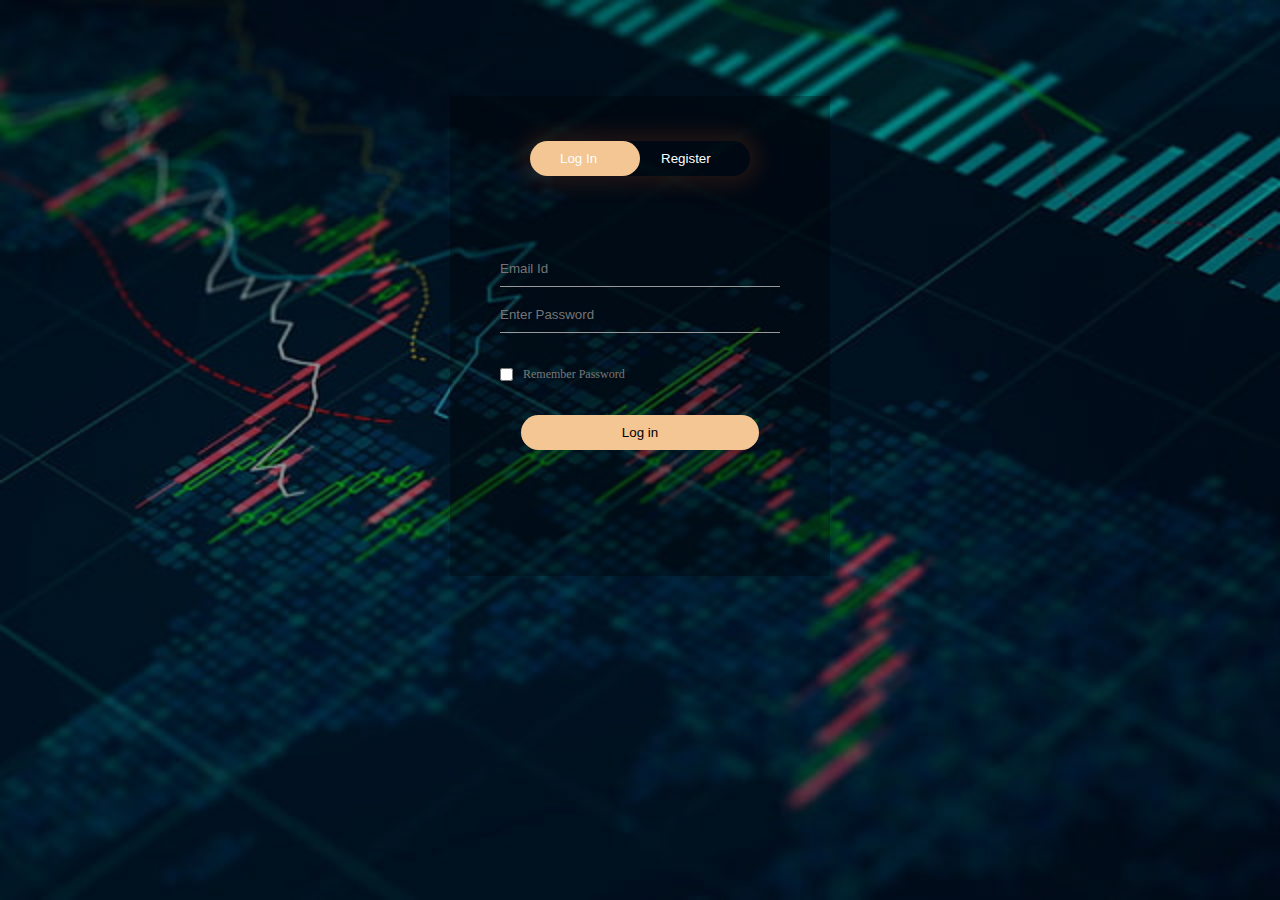
<file: login/login.html>
<!DOCTYPE html>
<html lang="en">
<head>
    <meta charset="UTF-8">
    <title>Learning platform</title>
    <link rel="stylesheet" href="login.css">

</head>
<body>
    <div class="full-page">
        <div class="navbar">
            <div>

            </div>

        </div>
        <div id='login-form'class='login-page'>
            <div class="form-box">
                <div class='button-box'>
                    <div id='btn'></div>
                    <button type='button'onclick='login()'class='toggle-btn'>Log In</button>
                    <button type='button'onclick='register()'class='toggle-btn'>Register</button>
                </div>
                <form id='login' class='input-group-login'>
                    <input type='text'class='input-field'placeholder='Email Id' required >
		    <input type='password'class='input-field'placeholder='Enter Password' required>
		    <input type='checkbox'class='check-box'><span>Remember Password</span>
		    <button type='submit'class='submit-btn'>Log in</button>
		 </form>
		 <form id='register' class='input-group-register'>
		     <input type='text'class='input-field'placeholder='First Name' required>
		     <input type='text'class='input-field'placeholder='Last Name ' required>
		     <input type='email'class='input-field'placeholder='Email Id' required>
		     <input type='password'class='input-field'placeholder='Enter Password' required>
		     <input type='password'class='input-field'placeholder='Confirm Password'  required>
		     <input type='checkbox'class='check-box'><span>I agree to the terms and                                                   conditions</span>
                    <button type='submit'class='submit-btn'>Register</button>
	         </form>
            </div>
        </div>
    </div>

    <script>
        var x=document.getElementById('login');
		var y=document.getElementById('register');
		var z=document.getElementById('btn');
		function register()
		{
			x.style.left='-400px';
			y.style.left='50px';
			z.style.left='110px';
		}
		function login()
		{
			x.style.left='50px';
			y.style.left='450px';
			z.style.left='0px';
		}
	</script>

</body>
</html>
</file>
<file: login/login.css>
*
{
    margin: 0;
    padding: 0;
    box-sizing: border-box;
}
.full-page
{
    height: 100%;
	width: 100%;
	background-image: linear-gradient(rgba(0,0,0,0.4),rgba(0,0,0,0.4)),url(login_background_img.jpg);
	background-position: center;
	background-size: cover;
	position: absolute;
}
.navbar
{
    display: flex;
    align-items: center;
    padding: 20px;
    padding-left: 50px;
    padding-right: 30px;
    padding-top: 50px;
}
nav
{
    flex: 1;
    text-align: right;
}
nav ul
{
    display: inline-block;
    list-style: none;
}
nav ul li
{
    display: inline-block;
    margin-right: 70px;
}
nav ul li a
{
    text-decoration: none;
    font-size: 20px;
    color: white;
    font-family: sans-serif;
}
nav ul li button
{
    font-size: 20px;
    color: white;
    outline: none;
    border: none;
    background: transparent;
    cursor: pointer;
    font-family: sans-serif;
}
nav ul li button:hover
{
    color: aqua;
}
nav ul li a:hover
{
    color: aqua;
}
a
{
    text-decoration: none;
    color: palevioletred;
    font-size: 28px;
}

.form-box
{
    width:380px;
	height:480px;
	position:relative;
	margin:2% auto;
	background:rgba(0,0,0,0.3);
	padding:10px;
    overflow: hidden;
}
.button-box
{
	width:220px;
	margin:35px auto;
	position:relative;
	box-shadow: 0 0 20px 9px #ff61241f;
	border-radius: 30px;
}
.toggle-btn
{
	padding:10px 30px;
	cursor:pointer;
	background:transparent;
	border:0;
	outline: none;
	position: relative;
	color: white;
}
#btn
{
	top: 0;
	left:0;
	position: absolute;
	width: 110px;
	height: 100%;
	background: #F3C693;
	border-radius: 30px;
	transition: .5s;
}
.input-group-login
{
	top: 150px;
	position:absolute;
	width:280px;
	transition:.5s;
}
.input-group-register
{
    top: 120px;
	position:absolute;
	width:280px;
	transition:.5s;
}
.input-field
{
	width: 100%;
	padding:10px 0;
	margin:5px 0;
	border-left:0;
	border-top:0;
	border-right:0;
	border-bottom: 1px solid #999;
	outline:none;
	background: transparent;
}
.submit-btn
{
	width: 85%;
	padding: 10px 30px;
	cursor: pointer;
	display: block;
	margin: auto;
	background: #F3C693;
	border: 0;
	outline: none;
	border-radius: 30px;
}
.check-box
{
	margin: 30px 10px 34px 0;
}
span
{
	color:#777;
	font-size:12px;
	bottom:68px;
	position:absolute;
}
#login
{
	left:50px;
}
#login input
{
	color:white;
	font-size:15;
}
#register
{
	left:450px;
}
#register input
{
	color:white;
	font-size: 15;
}
</file>
